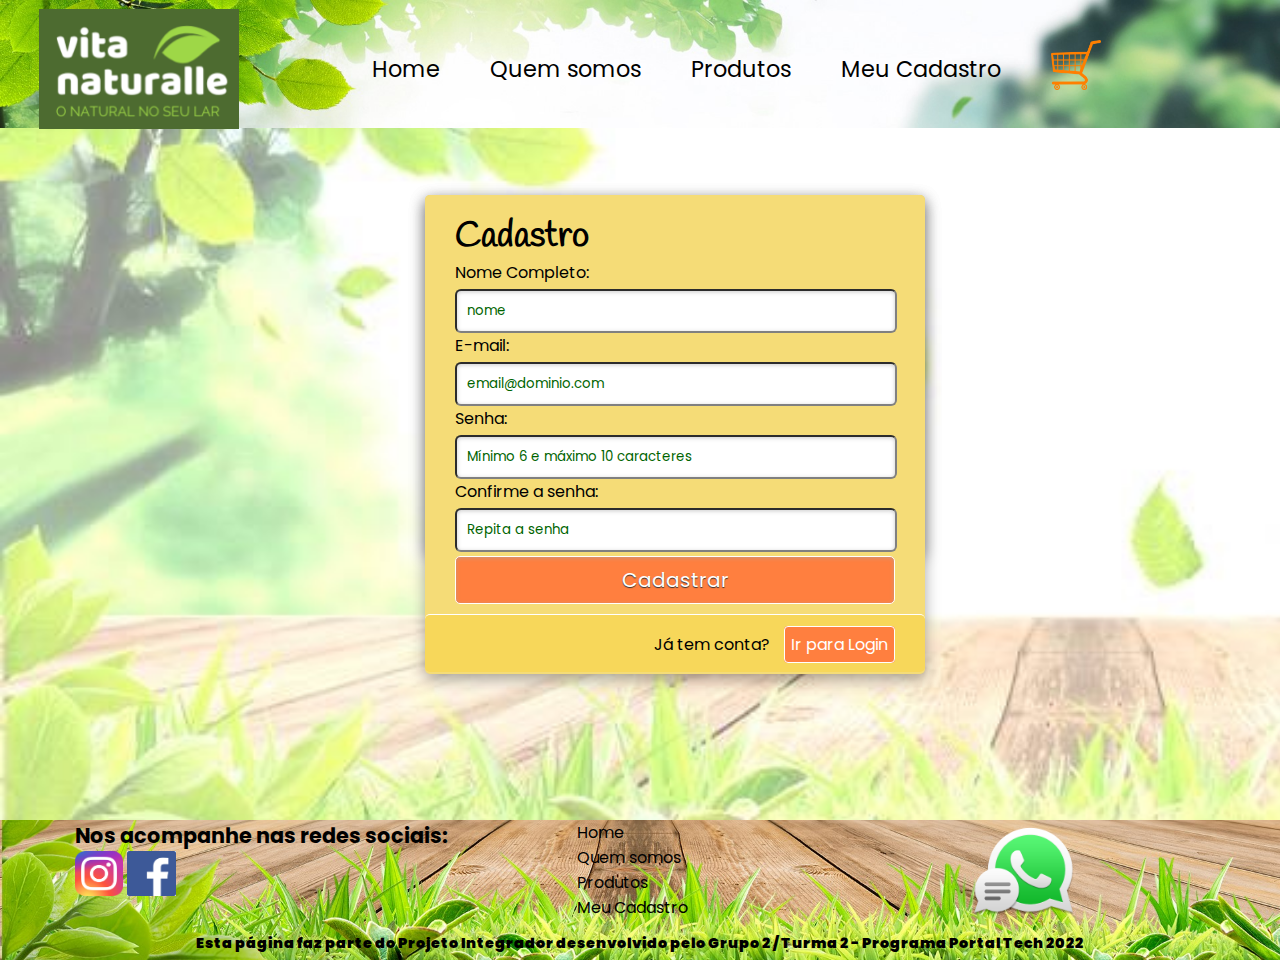
<file: cadastro.html>
<!DOCTYPE html>
<html lang="en">
<head>
    <meta charset="UTF-8">
    <meta http-equiv="X-UA-Compatible" content="IE=edge">
    <meta name="viewport" content="width=device-width, initial-scale=1.0">
    <link rel="preconnect" href="https://fonts.googleapis.com">
    <link rel="preconnect" href="https://fonts.gstatic.com" crossorigin>
    <link href="https://fonts.googleapis.com/css2?family=Poppins:ital,wght@0,100;0,200;0,300;0,400;0,500;0,600;0,700;0,800;0,900;1,100;1,200;1,300;1,400;1,500;1,600;1,700;1,800;1,900&display=swap" rel="stylesheet">
    <link rel="preconnect" href="https://fonts.googleapis.com">
    <link rel="preconnect" href="https://fonts.gstatic.com" crossorigin>
    <link href="https://fonts.googleapis.com/css2?family=Handlee&display=swap" rel="stylesheet">
    <link rel="stylesheet" href="style.css">
    <link rel="stylesheet" href="reset.css">
    <script src="script.js" defer></script>
    <title>Vita Naturalle</title>
</head>
<body>
    <header id="header_logo">
        <span>
            <a href="index.html">
                <img width="200px" height="120px" src="assets/Logotipo.png" alt="Logotipo"/>
            </a>
        </span>
        <nav class="header_list">
            <ul>
                <li><a href="index.html">Home</a></li>
                <li><a href="institucional.html">Quem somos</a></li>
                <li><a href="produtos.html">Produtos</a></li>
                <li><a href="cadastro.html">Meu Cadastro</a></li>
                <li><a href="carrinhodecompra.html">
                    <img id="logo_cart" width="50px" height="50px" src="assets/logo_carrinho.png" alt="Logotipo Carrinho"/></a>
                </li><br>
            </ul>
        </nav>
    </header>
    <main>
        <div class="cad_container">
            <a class="cad_links" id="paracadastro"></a>
            <a class="cad_links" id="paralogin"></a>
             
            <div class="cad_content">      
                <div id="cad_login">
                    <form id="form1" method="post" action="">
                    <h1>Login</h1>
                    
                        <label for="email_login">Informe seu e-mail:</label>
                        <input id="cad_email_login" name="email_login" type="email" placeholder="email@dominio.com" required>
                        <p id="cad_email_helper" class="helper-text">Mensagem de ajuda</p>
                                      
                        <label for="senha_login">Informe sua senha:</label>
                        <input id="cad_senha_login" name="senha_login" type="password" placeholder="Mínimo 6 e máximo 10 caracteres" required> 
                        <p id="cad_senha_helper" class="helper-text">Mensagem de ajuda</p>
                    
                        <input type="checkbox" name="manterlogado" id="cad_manterlogado" value="" /> 
                        <label for="manterlogado">Manter-me conectado</label>
                    
                        <input id="submit1" type="submit" value="Enviar" /> 
                        
                        <p class="cad_link">
                        Ainda não tem conta?
                        <a href="#paracadastro">Cadastre-se</a>
                    </p>
                    </form>
                </div>
         
                <div id="cad_cadastro">
                    <form id="form2" method="post" action=""> 
                    <h1>Cadastro</h1> 
                        <label for="nome_cad">Nome Completo:</label>
                        <input id="nome_cad" name="nome_cad" type="text" placeholder="nome" required>
                        <p id="nome_cad_helper" class="helper-text">Mensagem de ajuda</p>
                   
                        <label for="email_cad">E-mail:</label>
                        <input id="email_cad" name="email_cad" type="email" placeholder="email@dominio.com" required> 
                        <p id="email_cad_helper" class="helper-text">Mensagem de ajuda</p>
                   
                        <label for="senha_cad">Senha:</label>
                        <input id="senha_cad" name="senha_cad" type="password" placeholder="Mínimo 6 e máximo 10 caracteres" required>
                        <p id="senha_cad_helper" class="helper-text">Mensagem de ajuda</p>
                   
                        <label for="conf_senha_cad">Confirme a senha:</label>
                        <input id="conf_senha_cad" name="conf_senha_cad" type="password" placeholder="Repita a senha" required>
                        <p id="conf_senha_cad_helper" class="helper-text">Mensagem de ajuda</p>
                    
                        <input id="submit2" type="submit" value="Cadastrar"/> 
                        
                        <p class="cad_link">  
                        Já tem conta?
                        <a href="#paralogin"> Ir para Login </a>
                        </p>
                    </form>
                </div>
            </div>
        </div>
        <p class="pre_footer"></p>
    </main>
    <footer class="footer">
        <div class="footer_list">
            <h4>Nos acompanhe nas redes sociais:<br>
                <a target="_blank" href="https://www.instagram.com"><img width="13%" height="45%" src="assets/instagram-logo.jpeg"></a>
                <a target="_blank" href="https://www.facebook.com"><img width="13%" height="45%" src="assets/Facebook_logo.jpeg"></a>
            </h4>
            <nav>
                <ul>
                    <li><a href="index.html">Home</a></li>
                    <li><a href="institucional.html">Quem somos</a></li>
                    <li><a href="produtos.html">Produtos</a></li>
                    <li><a href="cadastro.html">Meu Cadastro</a></li>
                </ul>
            </nav>
            <div class="footer_card">
                <a href="faleconosco.html"><img width="100%" src="assets/iconefc3.png"></a>
                <a href="faleconosco.html"><strong>
                </a><br>
            </div>
        </div>
        <center>
            <span id="footer_end">
                <strong>Esta página faz parte do Projeto Integrador desenvolvido pelo Grupo 2 / Turma 2 - Programa Portal Tech 2022</strong>
            </span>
        </center>
    </footer>
</body>
</html>
</file>
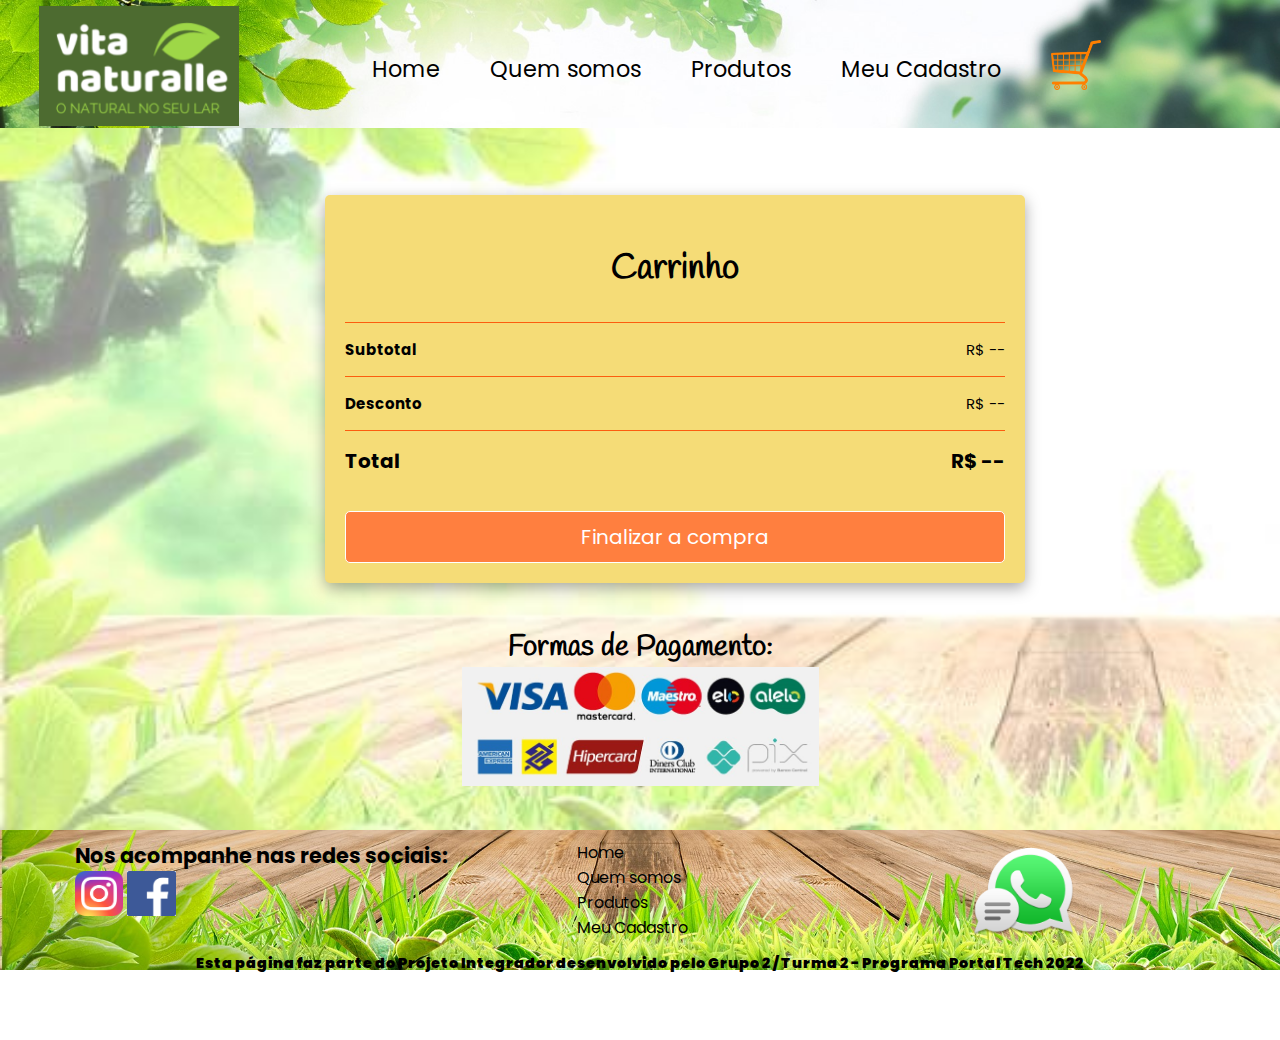
<file: carrinhodecompra.html>
<!DOCTYPE html>
<html lang="en">
<head>
    <meta charset="UTF-8">
    <meta http-equiv="X-UA-Compatible" content="IE=edge">
    <meta name="viewport" content="width=device-width, initial-scale=1.0">
    <link rel="preconnect" href="https://fonts.googleapis.com">
    <link rel="preconnect" href="https://fonts.gstatic.com" crossorigin>
    <link href="https://fonts.googleapis.com/css2?family=Poppins:ital,wght@0,100;0,200;0,300;0,400;0,500;0,600;0,700;0,800;0,900;1,100;1,200;1,300;1,400;1,500;1,600;1,700;1,800;1,900&display=swap" rel="stylesheet">
    <link rel="preconnect" href="https://fonts.googleapis.com">
    <link rel="preconnect" href="https://fonts.gstatic.com" crossorigin>
    <link href="https://fonts.googleapis.com/css2?family=Handlee&display=swap" rel="stylesheet">
    <link rel="stylesheet" href="carrinhodecompra.css">
    <link rel="stylesheet" href="reset.css">
    <script src="js/carrinhodecompra.js" defer></script>
    <script src="js/produtos.js" defer></script>
    <title>Vita Naturalle</title>
</head>
<body>
    <header id="header_logo">
        <span>
            <a href="index.html">
                <img width="200px" height="120px" src="assets/Logotipo.png" alt="Logotipo"/>
            </a>
        </span>
        <nav class="header_list">
            <ul>
                <li><a href="index.html">Home</a></li>
                <li><a href="institucional.html">Quem somos</a></li>
                <li><a href="produtos.html">Produtos</a></li>
                <li><a href="cadastro.html">Meu Cadastro</a></li>
                <li><a href="carrinhodecompra.html">
                    <img id="logo_cart" width="50px" height="50px" src="assets/logo_carrinho.png" alt="Logotipo Carrinho"/></a>
                    <div class="menu-openner"><span></span></div>
                </li><br>
            </ul>
        </nav>
    </header>
    <main>
      <div class="cartc">
        <div class="cartc--area">
          <center><h1>Carrinho</h1></center>
          <div class="cartc"></div>
          <div class="cartc--details">
            <div class="cartc--totalitem subtotal">
              <span>Subtotal</span>
              <span>R$ --</span>
            </div>
            <div class="cartc--totalitem desconto">
              <span>Desconto</span>
              <span>R$ --</span>
            </div>
            <div class="cartc--totalitem total big">
              <span>Total</span>
              <span>R$ --</span>
            </div>
            <div class="cartc--finalizar">Finalizar a compra</div>
          </div>
        </div>
      </div>
      <div><br>
        <center><h2>Formas de Pagamento:</h2>
        <img src="assets/forma_pagamento.jpg" alt="Forma de Pagamento" width="30%"></center>
      </div>
    </main>
    <footer class="footer">
        <div class="footer_list">
            <h4>Nos acompanhe nas redes sociais:<br>
                <a target="_blank" href="https://www.instagram.com"><img width="13%" height="45%" src="assets/instagram-logo.jpeg"></a>
                <a target="_blank" href="https://www.facebook.com"><img width="13%" height="45%" src="assets/Facebook_logo.jpeg"></a>
            </h4>
            <nav>
                <ul>
                    <li><a href="index.html">Home</a></li>
                    <li><a href="institucional.html">Quem somos</a></li>
                    <li><a href="produtos.html">Produtos</a></li>
                    <li><a href="cadastro.html">Meu Cadastro</a></li>
                </ul>
            </nav>
            <div class="footer_card">
                <a href="faleconosco.html"><img width="100%" src="assets/iconefc3.png"></a>
                <a href="faleconosco.html"><strong>
                </a><br>
            </div>
        </div>
        <center>
            <span id="footer_end">
                <strong>Esta página faz parte do Projeto Integrador desenvolvido pelo Grupo 2 / Turma 2 - Programa Portal Tech 2022</strong>
            </span>
        </center>
    </footer>
</body>
</html>
</file>
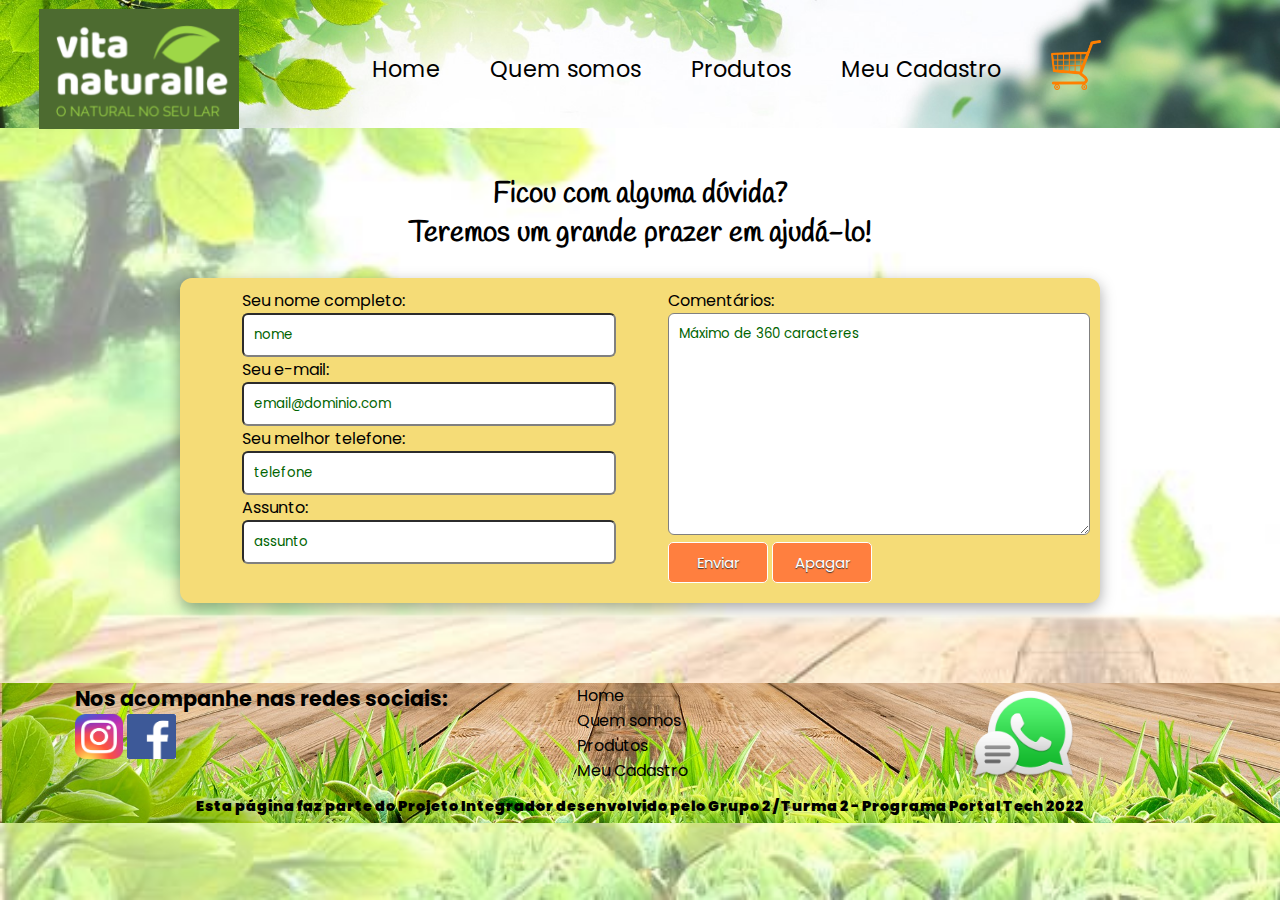
<file: faleconosco.html>
<!DOCTYPE html>
<html lang="en">
<head>
  <meta charset="UTF-8">
  <meta http-equiv="X-UA-Compatible" content="IE=edge">
  <meta name="viewport" content="width=device-width, initial-scale=1.0">
  <link rel="preconnect" href="https://fonts.googleapis.com">
  <link rel="preconnect" href="https://fonts.gstatic.com" crossorigin>
  <link href="https://fonts.googleapis.com/css2?family=Poppins:ital,wght@0,100;0,200;0,300;0,400;0,500;0,600;0,700;0,800;0,900;1,100;1,200;1,300;1,400;1,500;1,600;1,700;1,800;1,900&display=swap" rel="stylesheet">
  <link rel="preconnect" href="https://fonts.googleapis.com">
  <link rel="preconnect" href="https://fonts.gstatic.com" crossorigin>
  <link href="https://fonts.googleapis.com/css2?family=Handlee&display=swap" rel="stylesheet">
  <link rel="stylesheet" href="style.css">
  <link rel="stylesheet" href="reset.css">
  <script src="js/faleconosco.js" defer></script>
  <title>Vita Naturalle</title>
</head>
<body>
    <header id="header_logo">
        <span>
            <a href="index.html">
                <img width="200px" height="120px" src="assets/Logotipo.png" alt="Logotipo"/>
            </a>
        </span>
        <nav class="header_list">
            <ul>
                <li><a href="index.html">Home</a></li>
                <li><a href="institucional.html">Quem somos</a></li>
                <li><a href="produtos.html">Produtos</a></li>
                <li><a href="cadastro.html">Meu Cadastro</a></li>
                <li><a href="carrinhodecompra.html">
                    <img id="logo_cart" width="50px" height="50px" src="assets/logo_carrinho.png" alt="Logotipo Carrinho"/></a>
                </li><br>
            </ul>
        </nav>
    </header>
    <main>
        <p class="main"></p><center>
        <h2>Ficou com alguma dúvida?</br>
            Teremos um grande prazer em ajudá-lo!</h2><br>
            <section class="form_contact">
                <form id="contact_form_FC" method="POST" enctype="multipart/form-data"></form>
                    <div class="form_contact1">
                        <div class="row">
                            <label for="nome_FC">Seu nome completo:</label><br/>
                            <input id="nome_FC" class="input" name="nome_FC" type="text" placeholder="nome" required><br>
                            <p id="nome_helper_FC" class="helper-text">Mensagem de ajuda</p>
                        </div>
                        <div class="row">
                            <label for="email_FC">Seu e-mail:</label><br/>
                            <input id="email_FC" class="input" name="email_FC" type="email" placeholder="email@dominio.com"required><br>
                            <p id="email_helper_FC" class="helper-text">Mensagem de ajuda</p>
                        </div>
                        <div class="row">
                            <label for="telefone_FC">Seu melhor telefone:</label><br/>
                            <input id="telefone_FC" class="input" name="telefone_FC" type="text" placeholder="telefone" required><br>
                            <p id="telefone_helper_FC" class="helper-text">Mensagem de ajuda</p>
                        </div>
                        <div class="row">
                            <label for="assunto_FC">Assunto:</label><br/>
                            <input id="assunto_FC" class="input" name="assunto_FC" type="text" placeholder="assunto" required><br>
                            <p id="assunto_helper_FC" class="helper-text">Mensagem de ajuda</p>
                        </div>
                    </div>
                    <div class="form_contact2">
                        <div class="row2">
                            <label for="comments_FC">Comentários:</label><br/>
                            <textarea id="comments_FC" class="input" name="comments_FC" rows="10" placeholder="Máximo de 360 caracteres" required></textarea><br>
                            <span id="comments_helper_FC" class="error_message"></span>
                        </div>
                        <input id="submit_button_FC" type="submit" name="Envia" value="Enviar">
                        <input id="envia_button_FC" type="button" name="Apaga" value="Apagar" onclick="limparForm();"></p>                       
                    </div>
                </form>
            </section></center><br>
    </main>
    <footer class="footer">
        <div class="footer_list">
            <h4>Nos acompanhe nas redes sociais:<br>
                <a target="_blank" href="https://www.instagram.com"><img width="13%" height="45%" src="assets/instagram-logo.jpeg"></a>
                <a target="_blank" href="https://www.facebook.com"><img width="13%" height="45%" src="assets/Facebook_logo.jpeg"></a>
            </h4>
            <nav>
                <ul>
                    <li><a href="index.html">Home</a></li>
                    <li><a href="institucional.html">Quem somos</a></li>
                    <li><a href="produtos.html">Produtos</a></li>
                    <li><a href="cadastro.html">Meu Cadastro</a></li>
                </ul>
            </nav>
            <div class="footer_card">
                <a href="faleconosco.html"><img width="100%" src="assets/iconefc3.png"></a>
                <a href="faleconosco.html"><strong>
                </a><br>
            </div>
        </div>
        <center>
            <span id="footer_end">
                <strong>Esta página faz parte do Projeto Integrador desenvolvido pelo Grupo 2 / Turma 2 - Programa Portal Tech 2022</strong>
            </span>
        </center>
    </footer>
</body>
</html>
</file>
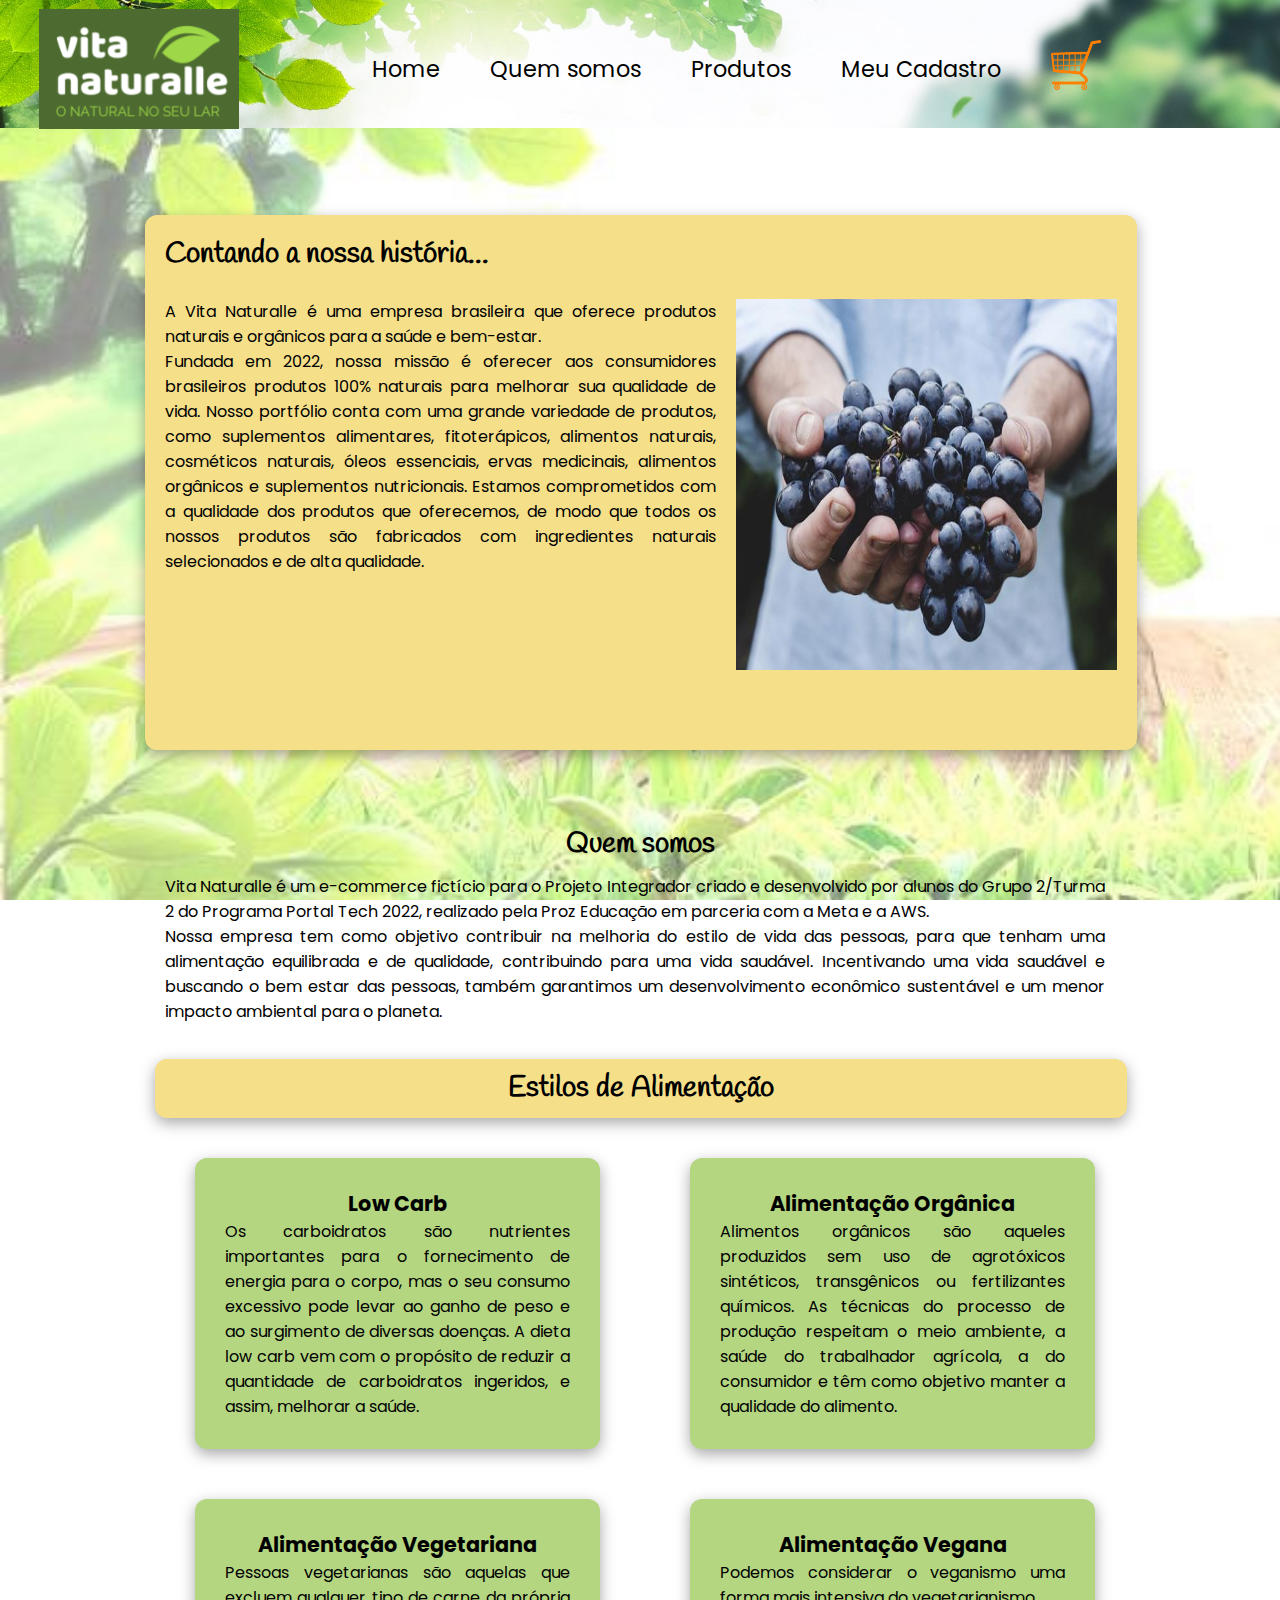
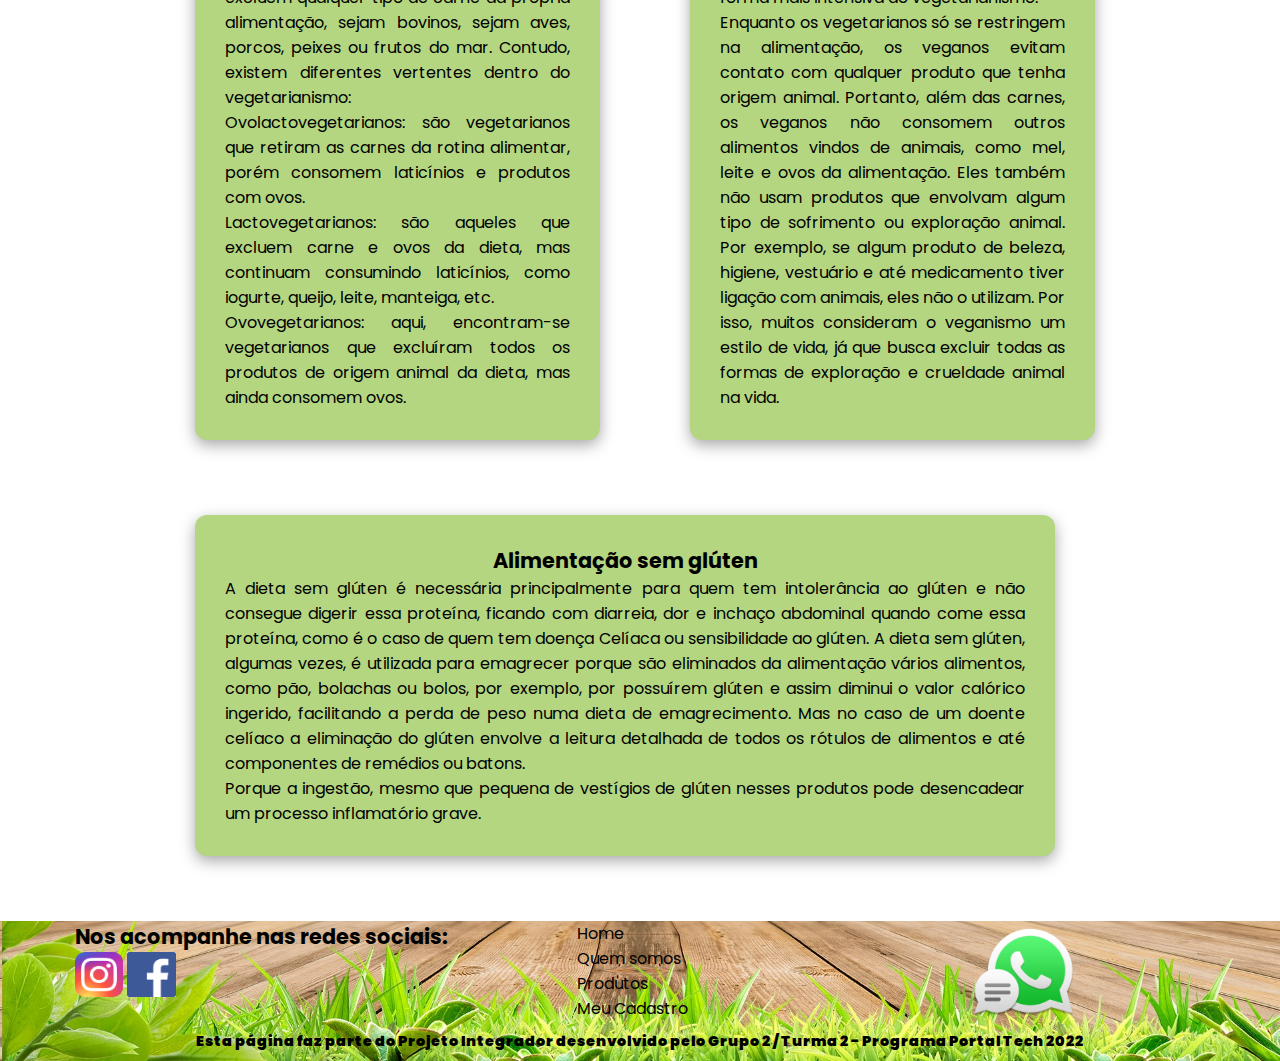
<file: institucional.html>
<head>
    <meta charset="UTF-8">
    <meta http-equiv="X-UA-Compatible" content="IE=edge">
    <meta name="viewport" content="width=device-width, initial-scale=1.0">
    <link rel="preconnect" href="https://fonts.googleapis.com">
    <link rel="preconnect" href="https://fonts.gstatic.com" crossorigin>
    <link href="https://fonts.googleapis.com/css2?family=Poppins:ital,wght@0,100;0,200;0,300;0,400;0,500;0,600;0,700;0,800;0,900;1,100;1,200;1,300;1,400;1,500;1,600;1,700;1,800;1,900&display=swap" rel="stylesheet">
    <link rel="preconnect" href="https://fonts.googleapis.com">
    <link rel="preconnect" href="https://fonts.gstatic.com" crossorigin>
    <link href="https://fonts.googleapis.com/css2?family=Handlee&display=swap" rel="stylesheet">
    <link rel="stylesheet" href="style.css">
    <link rel="stylesheet" href="reset.css">
    <script src="script.js" defer></script>
    <title>Vita Naturalle</title>
</head>
<body>
    <header id="header_logo">
        <span>
            <a href="index.html">
                <img width="200px" height="120px" src="assets/Logotipo.png" alt="Logotipo"/>
            </a>
        </span>
        <nav class="header_list">
            <ul>
                <li><a href="index.html">Home</a></li>
                <li><a href="institucional.html">Quem somos</a></li>
                <li><a href="produtos.html">Produtos</a></li>
                <li><a href="cadastro.html">Meu Cadastro</a></li>
                <li><a href="carrinhodecompra.html">
                    <img id="logo_cart" width="50px" height="50px" src="assets/logo_carrinho.png" alt="Logotipo Carrinho"/></a>
                </li><br>
            </ul>
        </nav>
    </header>
    <main>
        <p class="main"></p>
        <div class="linha">
            <div class="main_description_one">
                <h2 class="titlePage"> Contando a nossa história...</h2><br>
                <img src="assets/sobre_nos_01.jpg" alt="Sobre Nós" width="40%" height="75%" align="right" vspace="5" hspace="5">
                <p align="justify">A Vita Naturalle é uma empresa brasileira que oferece produtos naturais e orgânicos para a saúde e bem-estar.
                <br>Fundada em 2022, 
                nossa missão é oferecer aos consumidores brasileiros produtos 100% naturais para melhorar sua qualidade de vida.
                Nosso portfólio conta com uma grande variedade de produtos, como suplementos alimentares, fitoterápicos, 
                alimentos naturais, cosméticos naturais, óleos essenciais, ervas medicinais, alimentos orgânicos e suplementos nutricionais. 
                Estamos comprometidos com a qualidade dos produtos que oferecemos, de modo que todos os nossos produtos são
                fabricados com ingredientes naturais selecionados e de alta qualidade.</p>
            </div><br>       
        </div><center>
        <h2>Quem somos</h2></center>            
        <section class="quem_somos">
            <p>
                Vita Naturalle é um e-commerce fictício para o Projeto Integrador criado e desenvolvido por 
                alunos do Grupo 2/Turma 2 do Programa Portal Tech 2022, realizado pela Proz Educação em parceria 
                com a Meta e a AWS.<br>
                Nossa empresa tem como objetivo contribuir na melhoria do estilo de vida das pessoas, 
                para que tenham uma alimentação equilibrada e de qualidade, contribuindo para uma vida saudável.
                Incentivando uma vida saudável e buscando o bem estar das pessoas, também garantimos um 
                desenvolvimento econômico sustentável e um menor impacto ambiental para o planeta.<br>
            </p><br>
        </section>
        <div id="title_style"><center><h2>Estilos de Alimentação</h2></center></div>
        <section class="cx_title"><br>
            <div class="section_style_left1">
                <h4><center>Low Carb</center></h4>
                    Os carboidratos são nutrientes importantes para o fornecimento de energia para o corpo, 
                    mas o seu consumo excessivo pode levar ao ganho de peso e ao surgimento de diversas doenças. 
                    A dieta low carb vem com o propósito de reduzir a quantidade de carboidratos ingeridos, e 
                    assim, melhorar a saúde.
            </div>
            <div class="section_style_left1">
                <h4><center>Alimentação Orgânica</center></h4>
                    Alimentos orgânicos são aqueles produzidos sem uso de agrotóxicos sintéticos, 
                    transgênicos ou fertilizantes químicos. As técnicas do processo de produção respeitam o 
                    meio ambiente, a saúde do trabalhador agrícola, a do consumidor e têm como objetivo manter 
                    a qualidade do alimento.
            </div>
        </section>
        <section class="cx_title"><br>
            <div class="section_style_left2">
                <h4><center>Alimentação Vegetariana</center></h4>
                    Pessoas vegetarianas são aquelas que excluem qualquer tipo de carne da própria alimentação, 
                    sejam bovinos, sejam aves, porcos, peixes ou frutos do mar. Contudo, existem diferentes 
                    vertentes dentro do vegetarianismo:<br>
                    Ovolactovegetarianos: são vegetarianos que retiram as carnes da rotina alimentar, 
                    porém consomem laticínios e produtos com ovos.<br>
                    Lactovegetarianos: são aqueles que excluem carne e ovos da dieta, mas continuam 
                    consumindo laticínios, como iogurte, queijo, leite, manteiga, etc.<br>
                    Ovovegetarianos: aqui, encontram-se vegetarianos que excluíram todos os produtos 
                    de origem animal da dieta, mas ainda consomem ovos.
            </div>
            <div class="section_style_left2">
                <h4><center>Alimentação Vegana</center></h4>
                    Podemos considerar o veganismo uma forma mais intensiva do vegetarianismo.<br> 
                    Enquanto os vegetarianos só se restringem na alimentação, os veganos evitam 
                    contato com qualquer produto que tenha origem animal. Portanto, além das carnes, 
                    os veganos não consomem outros alimentos vindos de animais, como mel, 
                    leite e ovos da alimentação. Eles também não usam produtos que envolvam algum 
                    tipo de sofrimento ou exploração animal. Por exemplo, se algum produto de 
                    beleza, higiene, vestuário e até medicamento tiver ligação com animais, 
                    eles não o utilizam. Por isso, muitos consideram o veganismo um estilo de vida, 
                    já que busca excluir todas as formas de exploração e crueldade animal na vida. 
            </div>
        </section>
        <section class="cx_title"><center><br>
            <div class="section_style_left3">
                <h4><center>Alimentação sem glúten</center></h4>
                    A dieta sem glúten é necessária principalmente para quem tem intolerância ao glúten 
                    e não consegue digerir essa proteína, ficando com diarreia, dor e inchaço abdominal 
                    quando come essa proteína, como é o caso de quem tem doença Celíaca ou 
                    sensibilidade ao glúten. A dieta sem glúten, algumas vezes, é utilizada para emagrecer 
                    porque são eliminados da alimentação vários alimentos, como pão, bolachas ou 
                    bolos, por exemplo, por possuírem glúten e assim diminui o valor calórico ingerido, 
                    facilitando a perda de peso numa dieta de emagrecimento. Mas no caso de um doente 
                    celíaco a eliminação do glúten envolve a leitura detalhada de todos os rótulos de 
                    alimentos e até componentes de remédios ou batons.<br> Porque a ingestão, mesmo que 
                    pequena de vestígios de glúten nesses produtos pode desencadear um processo 
                    inflamatório grave. 
            </div>
        </section>
    </main>
    <footer class="footer">
        <div class="footer_list">
            <h4>Nos acompanhe nas redes sociais:<br>
                <a target="_blank" href="https://www.instagram.com"><img width="13%" height="45%" src="assets/instagram-logo.jpeg"></a>
                <a target="_blank" href="https://www.facebook.com"><img width="13%" height="45%" src="assets/Facebook_logo.jpeg"></a>
            </h4>
            <nav>
                <ul>
                    <li><a href="index.html">Home</a></li>
                    <li><a href="institucional.html">Quem somos</a></li>
                    <li><a href="produtos.html">Produtos</a></li>
                    <li><a href="cadastro.html">Meu Cadastro</a></li>
                </ul>
            </nav>
            <div class="footer_card">
                <a href="faleconosco.html"><img width="100%" src="assets/iconefc3.png"></a>
                <a href="faleconosco.html"><strong>
                </a><br>
            </div>
        </div>
        <center>
            <span id="footer_end">
                <strong>Esta página faz parte do Projeto Integrador desenvolvido pelo Grupo 2 / Turma 2 - Programa Portal Tech 2022</strong>
            </span>
        </center>
    </footer>
</body>
</html>
</file>
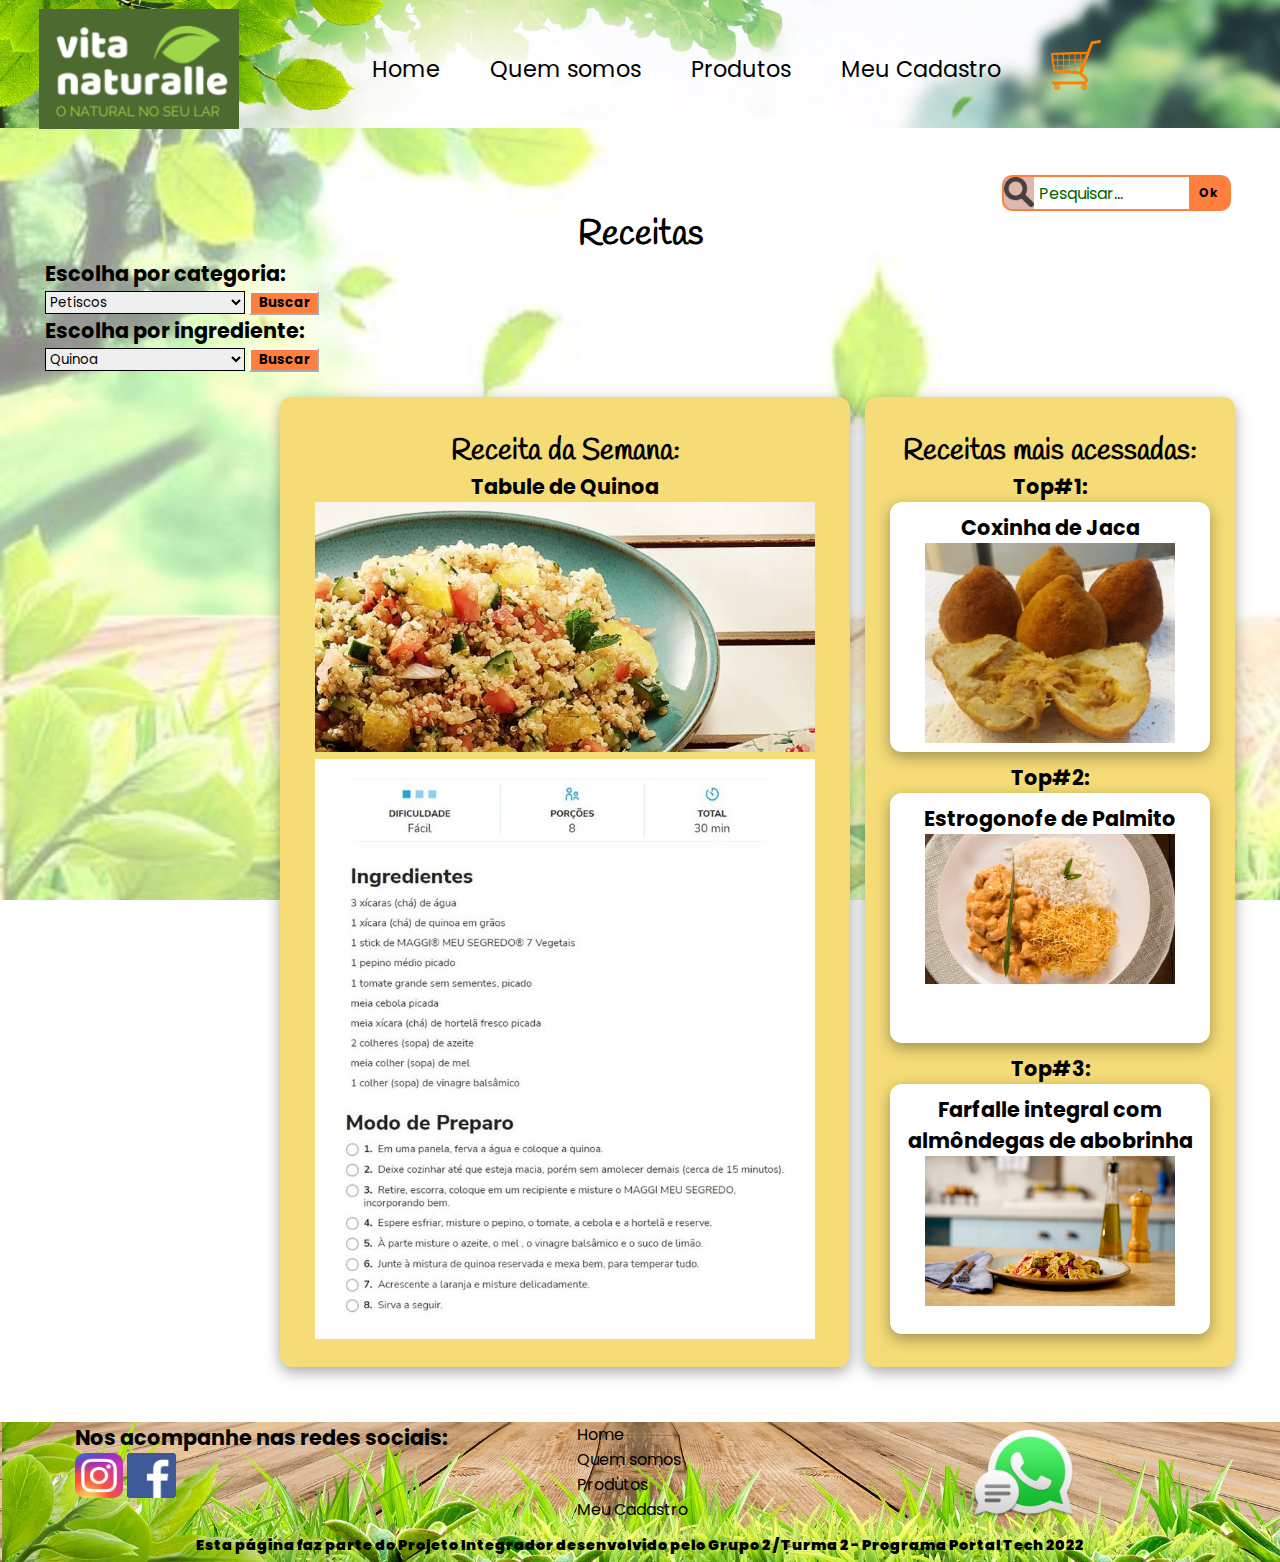
<file: receitas.html>
<!DOCTYPE html>
<html lang="en">
<head>
    <meta charset="UTF-8">
    <meta http-equiv="X-UA-Compatible" content="IE=edge">
    <meta name="viewport" content="width=device-width, initial-scale=1.0">
    <link rel="preconnect" href="https://fonts.googleapis.com">
    <link rel="preconnect" href="https://fonts.gstatic.com" crossorigin>
    <link href="https://fonts.googleapis.com/css2?family=Poppins:ital,wght@0,100;0,200;0,300;0,400;0,500;0,600;0,700;0,800;0,900;1,100;1,200;1,300;1,400;1,500;1,600;1,700;1,800;1,900&display=swap" rel="stylesheet">
    <link rel="preconnect" href="https://fonts.googleapis.com">
    <link rel="preconnect" href="https://fonts.gstatic.com" crossorigin>
    <link href="https://fonts.googleapis.com/css2?family=Handlee&display=swap" rel="stylesheet">
    <link rel="stylesheet" href="style.css">
    <link rel="stylesheet" href="reset.css">
    <script src="script.js" defer></script>
    <title>Vita Naturalle</title>
</head>
<body>
    <header id="header_logo">
        <span>
            <a href="index.html">
                <img width="200px" height="120px" src="assets/Logotipo.png" alt="Logotipo"/>
            </a>
        </span>
        <nav class="header_list">
            <ul>
                <li><a href="index.html">Home</a></li>
                <li><a href="institucional.html">Quem somos</a></li>
                <li><a href="produtos.html">Produtos</a></li>
                <li><a href="cadastro.html">Meu Cadastro</a></li>
                <li><a href="carrinhodecompra.html">
                    <img id="logo_cart" width="50px" height="50px" src="assets/logo_carrinho.png" alt="Logotipo Carrinho"/></a>
                </li><br>
            </ul>
        </nav>
    </header>
    <main>
        <p class="main"></p><center>
            <section>
                <div id="main_search">
                    <form action="...">
                        <img width="30px" height="30px"src="assets/search.png" alt="Buscar..."/>
                        <input type="text" id="search" placeholder="Pesquisar..."/>
                        <button type="submit" id="btnSearch">
                            Ok
                        </button>
                    </form>
                </div>
            </section>
            <h1>Receitas</h1></center>
            <section>
                <h4>Escolha por categoria:</h4>
                <div class="box_select">
                    <form method="post" action="/">
                        <select name="categoria">
                            <option value="Petiscos">Petiscos</option>
                            <option value="Doces">Doces</option>
                            <option value="Pratos quentes">Pratos quentes</option>
                            <option value="Pratos frios">Pratos frios</option>
                            <option value="Lanches">Lanches</option>
                            <option value="Sobremesas">Sobremesas</option>
                        </select>
                        <input type="submit" value="Buscar" />
                    </form>
                </div>
            </section>
            <section>
                <h4>Escolha por ingrediente:</h4>
                <div class="box_select">
                    <form method="post" action="/">
                        <select name="ingrediente">
                            <option value="Quinoa">Quinoa</option>
                            <option value="Arroz integral">Arroz integral</option>
                            <option value="Grão de bico">Grão de bico</option>
                            <option value="Chocolate 100% cacau">Chocolate 100% cacau</option>
                        </select>
                        <input type="submit" value="Buscar" />
                    </form>
                </div><br>
            </section>
            <section class="section_recipe"><center>
                <div class="section_recipe1">
                    <br><h2>Receita da Semana:
                    </h2>
                    <h4><a href="">Tabule de Quinoa</a>
                    </h4>
                    <img width="500px" height="250px" src="assets/tabule_quinoa.jpeg" alt="Receita da Semana"/><br>
                    <img width="500px" height="580px" src="assets/tabule_quinoa_receita.jpg" alt="Receita da Semana"/>
                    </center>
                </div>
                <div class="section_recipe2"><center>           
                    <br><h2>Receitas mais acessadas:
                    </h2>
                    <h4>Top#1: <br></h4> 
                    <div class="section_recipe_top"><h4><a href="">Coxinha de Jaca
                        <img width="250px" height="200px" src="assets/coxinha_jaca.jpg" alt="Top1"/></a></h4><br>
                    </div>
                    <h4>Top#2: <br></h4>
                    <div class="section_recipe_top"><h4><a href="">Estrogonofe de Palmito
                        <img width="250px" height="150px" src="assets/estrogonofe_palmito.jpg" alt="Top2"/></a></h4><br>
                    </div>
                    <h4>Top#3: <br></h4>
                    <div class="section_recipe_top"><h4><a href="">Farfalle integral com almôndegas de abobrinha
                        <img width="250px" height="150px" src="assets/farfalle_almondega.jpg" alt="Top3"></a></h4><br>
                    </div>
                    </center>
                </div>
            </section>
    </main>
    <footer class="footer">
        <div class="footer_list">
            <h4>Nos acompanhe nas redes sociais:<br>
                <a target="_blank" href="https://www.instagram.com"><img width="13%" height="45%" src="assets/instagram-logo.jpeg"></a>
                <a target="_blank" href="https://www.facebook.com"><img width="13%" height="45%" src="assets/Facebook_logo.jpeg"></a>
            </h4>
            <nav>
                <ul>
                    <li><a href="index.html">Home</a></li>
                    <li><a href="institucional.html">Quem somos</a></li>
                    <li><a href="produtos.html">Produtos</a></li>
                    <li><a href="cadastro.html">Meu Cadastro</a></li>
                </ul>
            </nav>
            <div class="footer_card">
                <a href="faleconosco.html"><img width="100%" src="assets/iconefc3.png"></a>
                <a href="faleconosco.html"><strong>
                </a><br>
            </div>
        </div>
        <center>
            <span id="footer_end">
                <strong>Esta página faz parte do Projeto Integrador desenvolvido pelo Grupo 2 / Turma 2 - Programa Portal Tech 2022</strong>
            </span>
        </center>
    </footer>
</body>
</html>
</file>
<file: style.css>
* {
    padding: 0;
    margin: 0;
    color: black;
    font-family: 'Poppins', sans-serif;
    text-decoration: none;
}
html, body{
    background-image: url(./assets/img_bk_light.JPG);
    background-repeat: no-repeat;
    background-attachment:fixed;
    background-size:cover;
}
main {
    padding: 5vh;
    color: #000;
}
/* ---------- RESPONSIVIDADE CSS ---------- */
.small-header {
    font-size: 20px;
    padding: 10px;
}
ul li a {
    text-decoration: none;
    font-family: 'Poppins', sans-serif;
}
ul li a:hover {
    font-weight: bold;
    text-decoration: none;
    color: darkgreen;
}
li {
    list-style-type: none;
    text-decoration: none;
}
h1 {
    font-size: 2.2rem;
    text-decoration: none;
    font-family: 'Handlee', cursive;
}
h2 {
    font-size: 1.8rem;
    text-decoration: none;
    font-family: 'Handlee', cursive;
}
h3 {
    font-size: 1.5rem;
    text-decoration: none;
}
h4 {
    font-size: 1.3rem;
    text-decoration: none;
}
h5 {
    font-size: 1.0rem;
    text-decoration: none;
    font-style: normal;
    color: black;
    text-align: justify;
    padding-right: 42%;
    padding-left: 5%;
}
header {
    padding: 1vh;
    display: flex;
    justify-content: space-between;
}
#header_logo {
    background-image: url(./assets/img_header.JPG);
    object-fit: cover;
    background-size: 100%;
    background-repeat: no-repeat;
    position: absolute;
    height: 120px;
    left: 0;
    right: 0;
    margin: auto;
    top: 0;
}
header span a img{
    margin-left: 30px;
}
header span a img:hover {
    display: flex;
    scale: 1.1;
}
header ul {
    font-family: 'Poppins', sans-serif;
    display: flex;
    text-decoration: none;
    font-size: 1.4rem;
    align-items: center;
    color: darkgreen;
    gap: 50px;
    height: 100%;
    margin-right: 120px;
}
#logo_cart:hover{
    display: flex;
    scale: 1.5;
}
.main{
    height: 130px;
}

.linha1, .linha2, .linha3 {
    display: flex;
    flex-flow: row wrap;
}
 
.main_description_one {
    border-radius: 12px;
    max-width: 80%;
    align-items: center;
    height: 55%;
    margin: 40px 50px 50px 100px;
    padding: 20px;
    display: flexbox;
    box-shadow: rgba(0, 0, 0, 0.35) 0px 5px 15px;
    background-color: rgb(245, 223, 137);
}
.main_description_one img {
    margin-left: 20px;
}
.quem_somos {
    text-align: justify;
    color: black;
    font-size: 1.0rem;
    margin: 10px 50px 10px 40px;
    padding: 0 80px 0 80px;
}
#title_style {
    border-radius: 12px;
    width: 80%;
    text-align:center;
    margin: 10px 10px 10px 110px;
    padding: 10px;
    box-shadow: rgba(0, 0, 0, 0.35) 0px 5px 15px;
    background-color: rgb(245, 223, 137);
}
.cx_title {
    display: flex;
    gap: 40px;
    margin-top: 30px;
    margin-left: 100px;
    margin-right: 100px;
    justify-content: center;
}
.section_style_left1 {
    background-color: rgb(180, 214, 129);
    border-radius: 12px;
    width: 400px;
    height: auto;
    margin: 10px 40px 10px 10px;
    padding: 30px;
    box-shadow: rgba(0, 0, 0, 0.35) 0px 5px 15px;
    cursor:pointer;
    text-align: justify;
}

.section_style_left1:hover {
    scale: 1.05;
    background-color: rgb(133, 212, 14);
}

.section_style_left2 {
    background-color: rgb(180, 214, 129);
    border-radius: 12px;
    width: 400px;
    height: auto;
    margin: 10px 40px 10px 10px;
    padding: 30px;
    box-shadow: rgba(0, 0, 0, 0.35) 0px 5px 15px;
    cursor:pointer;
    text-align: justify;
}
.section_style_left2:hover {
    scale: 1.05;
    background-color: rgb(133, 212, 14);
}

.section_style_left3 {
    background-color: rgb(180, 214, 129);
    border-radius: 12px;
    width: 800px;
    height: auto;
    margin: 10px 40px 10px 10px;
    padding: 30px;
    box-shadow: rgba(0, 0, 0, 0.35) 0px 5px 15px;
    cursor:pointer;
    text-align: justify;
}
.section_style_left3:hover {
    scale: 1.05;
    background-color: rgb(133, 212, 14);
}


#main_search{
    background-color:rgb(223, 184, 171);
    border:solid 2px rgb(255, 127, 63);
    border-radius:10px;
    width:225px;
    height:32px;
    margin-left: 80%;
}
#search{
    float:left;
    background-color:white;
    padding-left:5px;
    font-size:16px;
    border:none;
    height:32px;
    width:150px;
}
#btnSearch{
    border:none;
    float:left;
    height:32px;
    font-size: 12px;
    border-radius:0 7px 7px 0;
    width:40px;
    font-weight:bold;
    background:rgb(255, 127, 63);
}
#btnSearch2{
    border:none;
    float:left;
    height:32px;
    font-size: 12px;
    border-radius:0 7px 7px 0;
    width:40px;
    font-weight:bold;
    background:rgb(255, 127, 63);
}
#main_search img{
    float:left;
}
.box_select select{
    border-color: black;
    width: 200px;
}
.box_select input{
    border-color: white;
    background-color: rgb(255, 127, 63);
    font-weight: bold;
    width: 70px;
}

.cx_1 {
    background-color: rgb(255, 127, 63);
    border-radius: 12px;
    width: 30%;
    height: 250px;
    padding: 10px;
    box-shadow: rgba(0, 0, 0, 0.35) 0px 5px 15px;
    cursor:pointer;
}
.cx_1:hover {
    scale: 1.1;
}
.cx_2 {
    background-color: rgb(245, 220, 119);
    border-radius: 12px;
    width: 30%;
    height: 250px;
    padding: 10px;
    box-shadow: rgba(0, 0, 0, 0.35) 0px 5px 15px;
    cursor:pointer;
}
.cx_2:hover {
    scale: 1.1;
}
/*.main_login {
    display: flex;
    gap: 40px;
    margin-top: 30px;
    margin-left: 10px;
    margin-right: 10px;
    justify-content: space-around;
    flex-wrap: nowrap;
}
.main_login1 {
    background-color: rgb(245, 220, 119);
    border-radius: 12px;
    width: 500px;
    height: 300px;
    padding: 20px;
    box-shadow: rgba(0, 0, 0, 0.35) 0px 5px 15px;
}
.main_login1 a:hover{
    font-weight: bold;
    text-decoration: none;
    color: darkgreen;
}
.main_login2 {
    background-color: rgb(245, 220, 119);
    border-radius: 12px;
    width: 500px;
    height: 300px;
    padding: 20px;
    box-shadow: rgba(0, 0, 0, 0.35) 0px 5px 15px;
}

.main_login1 button[type="submit"], .main_login2 button[type="submit"]{
    width: 100%!important;
    cursor: pointer;  
    background: rgb(255, 127, 63);
    padding: 8px 5px;
    color: #fff;
    font-size: 20px;  
    border: 1px solid #fff;   
    margin-bottom: 10px;  
    text-shadow: 0 1px 1px #333;
    -webkit-border-radius: 5px;
    border-radius: 5px;
    transition: all 0.2s linear;
}
.main_login1 label, .main_login2 label {
    color: black;
    position: relative;
}
.main_login1 fieldset, .main_login2 fieldset {
    width:500px;
    height:50px;
    border-radius: 12px;
    border-color: grey;
}
.main_login1 input, .main_login2 input {
    background-color: white;
    position:absolute;
    width:480px;
    border-color: grey;
    border-radius: 6px;
}*/

/* FORMULARIO CADASTRO */
    
/* content que contem os formulários */
.cad_content{
    width: 300px;
    height: 150px;
    margin: 150px 120px 100px 280px;
    padding: 100px;
    position: relative;
}

/* formatando o cabeçalho dos formulários */
    
.cad_container label{
    color:black;
    position: relative;
}
    
::-webkit-input-placeholder  {
    color: darkgreen  ; 
}
.cad_content input:-moz-placeholder,
.cad_content textarea:-moz-placeholder{
    color: darkgreen;
} 
.cad_content input {
    outline: none;
}
    
.cad_content input:not([type="checkbox"]){
    width: 95%;
    margin-top: 4px;
    padding: 10px;  
    border-color: grey;
    background-color: white;
    
    -webkit-border-radius: 3px;
    border-radius: 6px;
    
    -webkit-box-shadow: 0px 1px 4px 0px rgba(168, 168, 168, 0.6) inset;
    box-shadow: 0px 1px 4px 0px rgba(168, 168, 168, 0.6) inset;
    
    -webkit-transition: all 0.2s linear;
    transition: all 0.2s linear;
}
    
.cad_content input[type="submit"]{
    width: 100%!important;
    cursor: pointer;  
    background: rgb(255, 127, 63);
    padding: 8px 5px;
    color: #fff;
    font-size: 20px;  
    border: 1px solid #fff; 
    margin-bottom: 10px;  
    text-shadow: 0 1px 1px #333;
    -webkit-border-radius: 5px;
    border-radius: 5px;
    transition: all 0.2s linear;
}
.cad_content input[type="submit"]:hover{
    background: rgb(252, 93, 14);
}
    
.cad_link{
    position: absolute;
    background: rgb(247, 215, 90);
    color: black;
    left: 0px;
    height: 20px;
    width: 440px;
    padding: 17px 30px 20px 30px;
    font-size: 16px;
    text-align: right;
    border-top: 1px solid #fff;
    
    -webkit-border-radius: 0 0  5px 5px;
    border-radius: 5px;
}
.cad_link a {
    background: rgb(255, 127, 63);
    padding: 6px;
    color: white;
    margin-left: 10px;
    border: 1px solid #fff;
    
    -webkit-border-radius: 4px;
    border-radius: 4px;  

    -webkit-transition: all 0.4s linear;
    transition: all 0.4s  linear;
}
.cad_link a:hover {
    color: white;
    background: rgb(252, 93, 14);
    border: 1px solid white;
}
    
#cad_cadastro, 
#cad_login{
    position: absolute;
    top: 0px;
    width: 88%; 
    padding: 18px 6% 60px 6%;
    margin: 0 0 35px 0;
    background-color: rgb(245, 220, 119) ;
    box-shadow: rgba(0, 0, 0, 0.35) 0px 5px 15px;
    
    -webkit-box-shadow: 5px;
    border-radius: 5px;
    
    -webkit-animation-duration: 0.5s;
    -webkit-animation-timing-function: ease;
    -webkit-animation-fill-mode: both;
    
    animation-duration: 0.5s;
    animation-timing-function: ease;
    animation-fill-mode: both;
}
    
#paracadastro:target ~ .cad_content #cad_cadastro,
#paralogin:target ~ .cad_content #cad_login{
    z-index: 2;
    -webkit-animation-name: fadeInLeft;
    animation-name: fadeInLeft;
    
    -webkit-animation-delay: .1s;
    animation-delay: .1s;
}
#registro:target ~ .cad_content #cad_login,
#paralogin:target ~ .cad_content #cad_cadastro{
    -webkit-animation-name: fadeOutLeft;
    animation-name: fadeOutLeft;
}
    
/*fadeInLeft*/
@-webkit-keyframes fadeInLeft {
    0% {
        opacity: 0;
        -webkit-transform: translateX(-20px);
    }
    100% {
        opacity: 1;
        -webkit-transform: translateX(0);
    }
}
    
@keyframes fadeInLeft {
    0% {
        opacity: 0;
        transform: translateX(-20px);
    }
    100% {
        opacity: 1;
        transform: translateX(0);
    }
}
    
/*fadeOutLeft*/
@-webkit-keyframes fadeOutLeft {
    0% {
        opacity: 1;
        -webkit-transform: translateX(0);
    }
    100% {
        opacity: 0;
        -webkit-transform: translateX(-20px);
    }
}
    
@keyframes fadeOutLeft {
    0% {
        opacity: 1;
        transform: translateX(0);
    }
    100% {
        opacity: 0;
        transform: translateX(-20px);
    }
}

.cad_content label {
    margin-bottom: .2rem;
    position: relative;
  }
  
.cad_content label:not(:first-of-type){
    margin-top: 1rem;
  }
  
.cad_content input {
    padding: .2rem .5rem;
  }

.helper-text {
    display: none;
    font-size: .8rem;
    color: darkred;
  }
/* ---------- Estilos dinâmicos ---------- */
.required-popup::after {
    content: "*Campo obrigatório";
    position: relative;
    top: 0;
    right: 0;
    color: #DFDFDF;
    font-size: .65rem;
    padding: .2rem .3rem;
    width: auto;
    display: block;
    background-color: #202020;
}

.cad_content input.error {
    border: solid 2px #992020;
    background-color: #CCBBBB;
    color: #662020;
}

.cad_content input.correct {
    background-color: #c5f8c5;
    border: solid 2px #2bd62b;
    color: #206620;
}

.visible {
    display: block;
}

.msg-success, .msg-error {
    visibility:hidden;
    position: relative;
    text-align: center;
    color: black;
}

form i {
    position: absolute;
    top: 45px;
    right: 10px;
    visibility: hidden;
}

.section_recipe {
    display: flex;
    flex-direction: row;
    flex-wrap: wrap;
    justify-content:flex-end;
}
.section_recipe1 {
    background-color: rgb(245, 220, 119);
    border-radius: 12px;
    width: 550px;
    height: 950px;
    padding: 10px;
    box-shadow: rgba(0, 0, 0, 0.35) 0px 5px 15px;
}
.section_recipe2 {
    background-color: rgb(245, 220, 119);
    border-radius: 12px;
    width: 350px;
    display: flex;
    flex-direction: column;
    flex-wrap: wrap;
    padding: 10px;
    margin-left: 15px;
    height: 950px;
    box-shadow: rgba(0, 0, 0, 0.35) 0px 5px 15px;
}
.section_recipe_top{
    background-color: white;
    border-radius: 12px;
    width: 300px;
    padding: 10px;
    margin-bottom: 10px;
    height: 230px;
    box-shadow: rgba(0, 0, 0, 0.35) 0px 5px 15px;
}
.form_contact {
    display: flex;
    flex-direction: row;
    flex-wrap: wrap;
    justify-content: space-between;
    background-color: rgb(245, 220, 119);
    border-radius: 12px;
    width: 900px;
    height: 300px;
    height: 50%;
    min-height: 200px;
    max-height: 400px;
    padding: 10px;
    text-align: start;
    box-shadow: rgba(0, 0, 0, 0.35) 0px 5px 15px;
}
.form_contact1 input{
    background-color: white;
    width:350px;
    padding: 10px;
    border-color: grey;
    border-radius: 6px;
}
.form_contact2 textarea{
    background-color: white;
    width:400px;
    height: 200px;
    padding: 10px;
    border-color: grey;
    border-radius: 6px;
}
.form_contact2 input{
    width: 100px;
    cursor: pointer;  
    background: rgb(255, 127, 63);
    padding: 8px 5px;
    color: #fff;
    font-size: 15px;  
    border: 1px solid #fff;   
    margin-bottom: 10px;  
    text-shadow: 0 1px 1px #333;
    -webkit-border-radius: 5px;
    border-radius: 5px;
    transition: all 0.2s linear;
}
.carrinho {
    padding: 0 300px 0 300px;
}
.cx_carrinho1 {
	border-radius: 8px;
	border-color: #000;
}
.cx_carrinho2 {
    background-color: rgb(243, 233, 193);
    border-radius: 12px;
    width: 600px;
    height: 400px;
    padding: 10px;
    margin-bottom: 5px;
    text-align: start;
    box-shadow: rgba(0, 0, 0, 0.35) 0px 5px 15px;
}
.cx_carrinho3 {
	padding: 15px 20px 0 20px;
}
.carrinho_linha {
	display: flex;
	padding: 15px 0;
	flex-direction: row;
}
.carrinho_linha1 {
	height: 100px;
}
.carrinho_linha1_img {
	flex: 1;
	position: relative;
}
.carrinho_linha1_img span {
	width: 0;
	height: 0;
	border-radius: 30px;
	display: inline-block;
	background-size: contain;
}
.carrinho_linha1_prod {
	flex: 2;
}
.carrinho_linha1_prod h4 {
	margin: 10px 0 0;
}
.carrinho_linha1_prod p {
	margin: 5px 0 0;
	font-size: 0.9em;
}
.carrinho_linha1_quant {
	flex: 2;
}
.carrinho_linha1_quant ul {
	list-style: none;
}
.carrinho_linha1_quant ul li {
	display: inline-block;
	font-size: 0.8em;
	padding: 0 5px;
}
.carrinho_linha1_quant ul li a {
	color: #000;
	text-decoration: none;
}
.carrinho_linha1_valor {
	flex: 1;
}
.carrinho_linha1_valor p {
	margin: 23px 0 0 0;
}
.carrinho_resumo {
    background-color: rgb(240, 236, 220);
    border-radius: 12px;
    width: 600px;
    height: 200px;
    padding: 10px;
    text-align:center;
    box-shadow: rgba(0, 0, 0, 0.35) 0px 5px 15px;
}
.carrinho_vltotal {
	display: flex;
	flex-direction:row;
}
.carrinho_vltotal p{
	margin: 5px 0;
    padding: 0 5px 0 5px;
}
.carrinho_vltotal_titulo {
	flex: 1;
	text-align: left;
}
.carrinho_total {
	flex: 1;
	text-align: right;
}
.carrinho_resumo button {
    width: 50%;
    cursor: pointer;  
    background: rgb(255, 127, 63);
    padding: 8px 5px;
    color: #fff;
    font-size: 20px;  
    border: 1px solid #fff;   
    margin-bottom: 10px;  
    text-shadow: 0 1px 1px #333;
    -webkit-border-radius: 5px;
    border-radius: 5px;
    transition: all 0.2s linear;
}
.pre_footer {
    padding-bottom: 120px;
}
.footer {
    background-image: url(./assets/img_footer.JPG);
    background-size: 100%;
    background-repeat: no-repeat;
    position:relative;
    left: 0;
    height: 140px;
    width: 100%;
    right: 0;
    margin: auto;
    bottom: 0;
    padding: 0;
    object-fit: cover;
}
.footer_list {
    display: flex;
    justify-content:space-around;
    position:relative;
    left: 0;
    height: 100px;
    right: 0;
    margin: 10px;
    bottom: 0;
    padding: 0;
    object-fit: cover;
}
.footer_card img {
    width: 40%;
    float: right;
    margin: 0 0 10px 0;
}
.footer_card img:hover {
    scale: 1.1;
    transition: all 0.4s ease-in-out;
}
#footer_end {
    font-size: 0.9rem;
}
</file>
<file: carrinhodecompra.css>
* {
    padding: 0;
    margin: 0;
    color: black;
    font-family: 'Poppins', sans-serif;
    text-decoration: none;
}

html, body{
    background-image: url(./assets/img_bk_light.JPG);
    background-repeat: no-repeat;
    background-attachment:fixed;
    background-size:cover;
    margin-top: 70px;
}
main {
    padding: 5vh;
    color: #000;
    min-height: 100vh;
    width: 100vw;
    color: #000;
    box-sizing: border-box;
    flex:1;
    margin-top:10px;
}

.cartc {
    background-color: rgb(245, 220, 119);
    width:700px;
    border-color: grey;
    margin: 10px 120px 100px 280px;
    color: black;
    font-size: 16px;
    text-align: right;
    -webkit-box-shadow: 0px 1px 4px 0px rgba(168, 168, 168, 0.6) inset;
    box-shadow: rgba(0, 0, 0, 0.35) 0px 5px 15px;
    -webkit-box-shadow: 5px;
    -webkit-border-radius: 0 0  5px 5px;
    border-radius: 5px;
    transition:all ease .2s;
    overflow-x:hidden;
}

.models {
    display:none;
}

ul li a {
    text-decoration: none;
    font-family: 'Poppins', sans-serif;
}
ul li a:hover {
    font-weight: bold;
    text-decoration: none;
    color: darkgreen;
}
li {
    list-style-type: none;
    text-decoration: none;
}
h1 {
    font-size: 2.2rem;
    text-decoration: none;
    font-family: 'Handlee', cursive;
}
h2 {
    font-size: 1.8rem;
    text-decoration: none;
    font-family: 'Handlee', cursive;
}
h3 {
    font-size: 1.5rem;
    text-decoration: none;
}
h4 {
    font-size: 1.3rem;
    text-decoration: none;
}
h5 {
    font-size: 1.0rem;
    text-decoration: none;
    font-style: normal;
    color: black;
    text-align: justify;
    padding-right: 42%;
    padding-left: 5%;
}
header {
    padding: 9px;
    display: flex;
    justify-content: space-between;
    position: fixed;
    left:0;
    top:0;
    right:0;
    height:60px;
    align-items: center;
}
    

#header_logo {
    background-image: url(./assets/img_header.JPG);
    object-fit: cover;
    background-size: 100%;
    background-repeat: no-repeat;
    position: absolute;
    height: 120px;
    left: 0;
    right: 0;
    margin: auto;
    top: 0;
}
header span a img{
    margin-left: 30px;
}
header span a img:hover {
    display: flex;
    scale: 1.1;
}
header ul {
    font-family: 'Poppins', sans-serif;
    display: flex;
    text-decoration: none;
    font-size: 1.4rem;
    align-items: center;
    color: darkgreen;
    gap: 50px;
    height: 100%;
    margin-right: 120px;
}
.cartc--area {
    margin-top: 30px;
    padding:20px;
}

.cartc--area h1 {
    display: relative;
}

.cartc {
    margin-bottom:20px;
}

.cartc--item {
    display:flex;
    align-items:center;
    margin:10px 0;
}

.cartc--item img {
    max-width:10px;
    max-height:auto;
    margin-right:20px;
}

.cartc--item-nome {
    flex:1;
    margin-right: 30px;
}

.cartc--item--qtarea {
    display:inline-flex;
    background-color:white;
    border-radius:10px;
    height:30px;
}

.cartc--item--qtarea button {
    border:0;
    background-color:transparent;
    font-size:17px;
    outline:0;
    cursor:pointer;
    padding:0px 10px;
    color: black;
}

.cartc--item--qt {
    line-height: 30px;
    font-size: 12px;
    font-weight: bold;
    padding: 0px 5px;
    color:#000;
}

.cartc--totalitem {
    padding:15px 0;
    border-top:1px solid rgb(252, 93, 14);
    color:black;
    display:flex;
    justify-content: space-between;
    font-size:15px;
}

.cartc--totalitem span:first-child {
    font-weight: bold;
}

.cartc--totalitem.big {
    font-size:20px;
    color:#000;
    font-weight: bold;
}

.cartc--finalizar {
    padding:10px 10px;
    font-size: 20px;
    border-radius:5px;
    background: rgb(255, 127, 63);
    color:#FFF;
    cursor:pointer;
    text-align:center;
    margin-top:20px;
    border:1px solid white;
    transition: all ease .2s;
}

.cartc--finalizar:hover {
    background-color: rgb(252, 93, 14);
}

.cartc--limpar {
    padding:10px 10px;
    font-size: 20px;
    border-radius:5px;
    background: white;
    color:black;
    cursor:pointer;
    text-align:center;
    margin-top:20px;
    border:1px solid white;
    transition: all ease .2s;
}

.cartc--limpar:hover {
    background-color: rgb(212, 208, 208);
}
.footer {
    background-image: url(./assets/img_footer.JPG);
    background-size: 100%;
    background-repeat: no-repeat;
    position:absolute;
    left: 0;
    height: 140px;
    width: 100%;
    right: 0;
    margin: auto;
    top: 900px; 
    bottom: 0;
    padding: 0;
    object-fit: cover;
}
.footer_list {
    display: flex;
    justify-content:space-around;
    position:relative;
    left: 0;
    height: 100px;
    right: 0;
    margin: 10px;
    bottom: 0;
    padding: 0;
    object-fit: cover;
}
.footer_card img {
    width: 40%;
    float: right;
    margin: 0 0 10px 0;
}
.footer_card img:hover {
    scale: 1.1;
    transition: all 0.4s ease-in-out;
}
#footer_end {
    font-size: 0.9rem;
}

@media (max-width:1000px) {
    .product-area {
        grid-template-columns: repeat(2, 1fr);
    }
}

@media (max-width:840px) {
    body {
        flex-direction: column;
    }
    .product-area {
        display:block;
    }
    .product-item {
        max-width:100%;
    }
    header {
        display:flex;
    }
    aside {
        width:auto;
        position:fixed;
        left:100vw;
        right:0;
        top:0;
        bottom:0;
        transition: all ease .2s;
    }
    aside.show {
        width:auto;
    }
    .cartc--area {
        width:100vw;
    }

    .menu-closer {
        display:block;
    }

    .productWindowArea {
        justify-content:flex-start;
        align-items: flex-start;
    }

    .productWindowBody {
        width:100vw;
        display:block;
        padding:20px;
        border-radius:0;
        box-shadow:none;
        margin:0;
    }

    .productBig img {
        width: 75%;
        height: auto;
    }

    .productInfo h1 {
        margin-top:20px;
    }

    .productInfo--qtarea {
        height:60px;
    }
    
    .productInfo--qtarea button {
        font-size:25px;
        padding:0px 25px;
    }

    .productInfo--qt {
        line-height: 60px;
        font-size:20px;
    }

    .productInfo--addButton {
        font-size:20px;
        display:block;
        text-align:center;
        margin:30px auto;
    }

    .productInfo--cancelButton {
        display:none;
    }

    .productInfo--cancelMobileButton {
        display:block;
    }

}

@media (max-width:450px) {
    header h1 {
        font-size: 1.5rem;
    }
    .menu-openner {
        font-size: 1.5rem;
    }
}

@media (max-width:380px) {
    header h1 {
        font-size: 1rem;
    }
    .menu-openner {
        font-size: 1.5rem;
    }
}

#img-logo {
    width: 50px;
}
</file>
